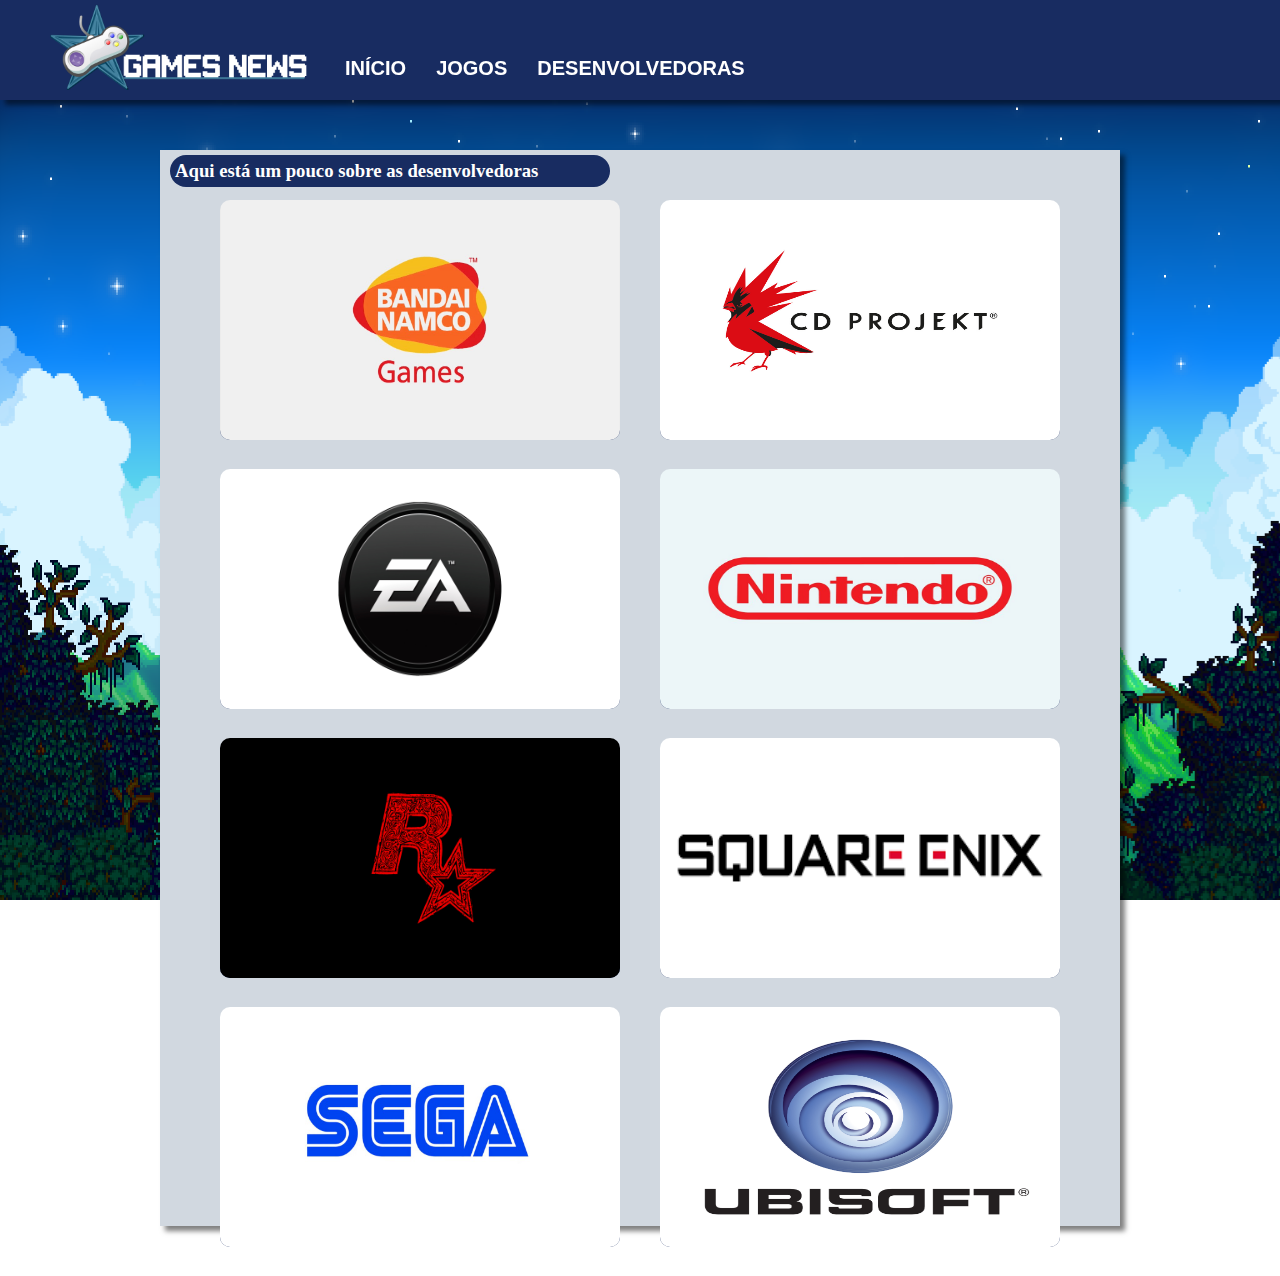
<file: Trabalho Em Construção/Trabalho Em Construção/Paginas/Desenvolvedoras.html>
<!DOCTYPE html>
<html lang="pt-br">

<head>
    <meta charset="utf-8">
    <meta name="viewport" content="width=device-width, initial-scale=1.0">
    <title>
        Games News
    </title>
    <link rel="stylesheet" href="../estilo/estilo.css">
    <link rel="stylesheet" href="https://use.fontawesome.com/releases/v5.8.2/css/all.css" integrity="sha384-oS3vJWv+0UjzBfQzYUhtDYW+Pj2yciDJxpsK1OYPAYjqT085Qq/1cq5FLXAZQ7Ay" crossorigin="anonymous">

</head>

<body>
    <header>
        <img class="imgLogo" src="../Imagens/LOGO.PNG">
        <nav class="menu">
            <ul>
                <li><a href="../index.html">Início</a></li>
                <li><a href="../Paginas/Jogos.html">Jogos</a></li>
                <li><a href="../Paginas/Desenvolvedoras.html">Desenvolvedoras</a></li>

            </ul>
            <div class="icones">
                <i class="fab fa-facebook-f"></i>
                <i class="fab fa-instagram"></i>
                <i class="fab fa-twitter"></i>
                <i class="fab fa-youtube"></i>
            </div>
        </nav>
    </header>


    <div class="corpoM">
        <h3>Aqui está um pouco sobre as desenvolvedoras</h3>
        <div id="box">
            <ul class="estilizacao">
                <li>
                    <img src="../Imagens/Desenvolvedoras/bandai.jpg">
                    <div class="conteudo">
                        <p class="nome-secao">Bandai Namco</p>
                        <p class="descricao">31 de março de 2006</p>
                        <a href="" class="btn-more">Ver mais</a>
                    </div>
                </li>
                <li>
                    <img src="../Imagens/Desenvolvedoras/cd.jpg">
                    <div class="conteudo">
                        <p class="nome-secao">Cd Projekt</p>
                        <p class="descricao">1994</p>
                        <a href="" class="btn-more">Ver mais</a>
                    </div>
                </li>
                <li>
                    <img src="../Imagens/Desenvolvedoras/Ea.png">
                    <div class="conteudo">
                        <p class="nome-secao">Eletronic Arts 3</p>
                        <p class="descricao">28 de maio de 1982</p>
                        <a href="" class="btn-more">Ver mais</a>
                    </div>
                </li>
                <li>
                    <img src="../Imagens/Desenvolvedoras/Nintendo.jpg">
                    <div class="conteudo">
                        <p class="nome-secao">Nintendo</p>
                        <p class="descricao">23 de setembro de 1889</p>
                        <a href="" class="btn-more">Ver mais</a>
                    </div>
                </li>
                <li>
                    <img src="../Imagens/Desenvolvedoras/rock.jpg">
                    <div class="conteudo">
                        <p class="nome-secao">Rockstar</p>
                        <p class="descricao">dezembro de 1998</p>
                        <a href="" class="btn-more">Ver mais</a>
                    </div>
                </li>
                <li>
                    <img src="../Imagens/Desenvolvedoras/se.png">
                    <div class="conteudo">
                        <p class="nome-secao">Square Enix</p>
                        <p class="descricao">abril de 2003</p>
                        <a href="" class="btn-more">Ver mais</a>
                    </div>
                </li>
                <li>
                    <img src="../Imagens/Desenvolvedoras/sega.jpg">
                    <div class="conteudo">
                        <p class="nome-secao">SEGA</p>
                        <p class="descricao">3 de junho de 1960</p>
                        <a href="" class="btn-more">Ver mais</a>

                    </div>
                </li>
                <li>
                    <img src="../Imagens/Desenvolvedoras/ubisfot.jpg">
                    <div class="conteudo">
                        <p class="nome-secao">Ubisoft</p>
                        <p class="descricao">12 de março de 1986</p>
                        <a href="" class="btn-more">Ver mais</a>
                    </div>
                </li>

            </ul>
        </div>


    </div>
</body>

</html>
</file>
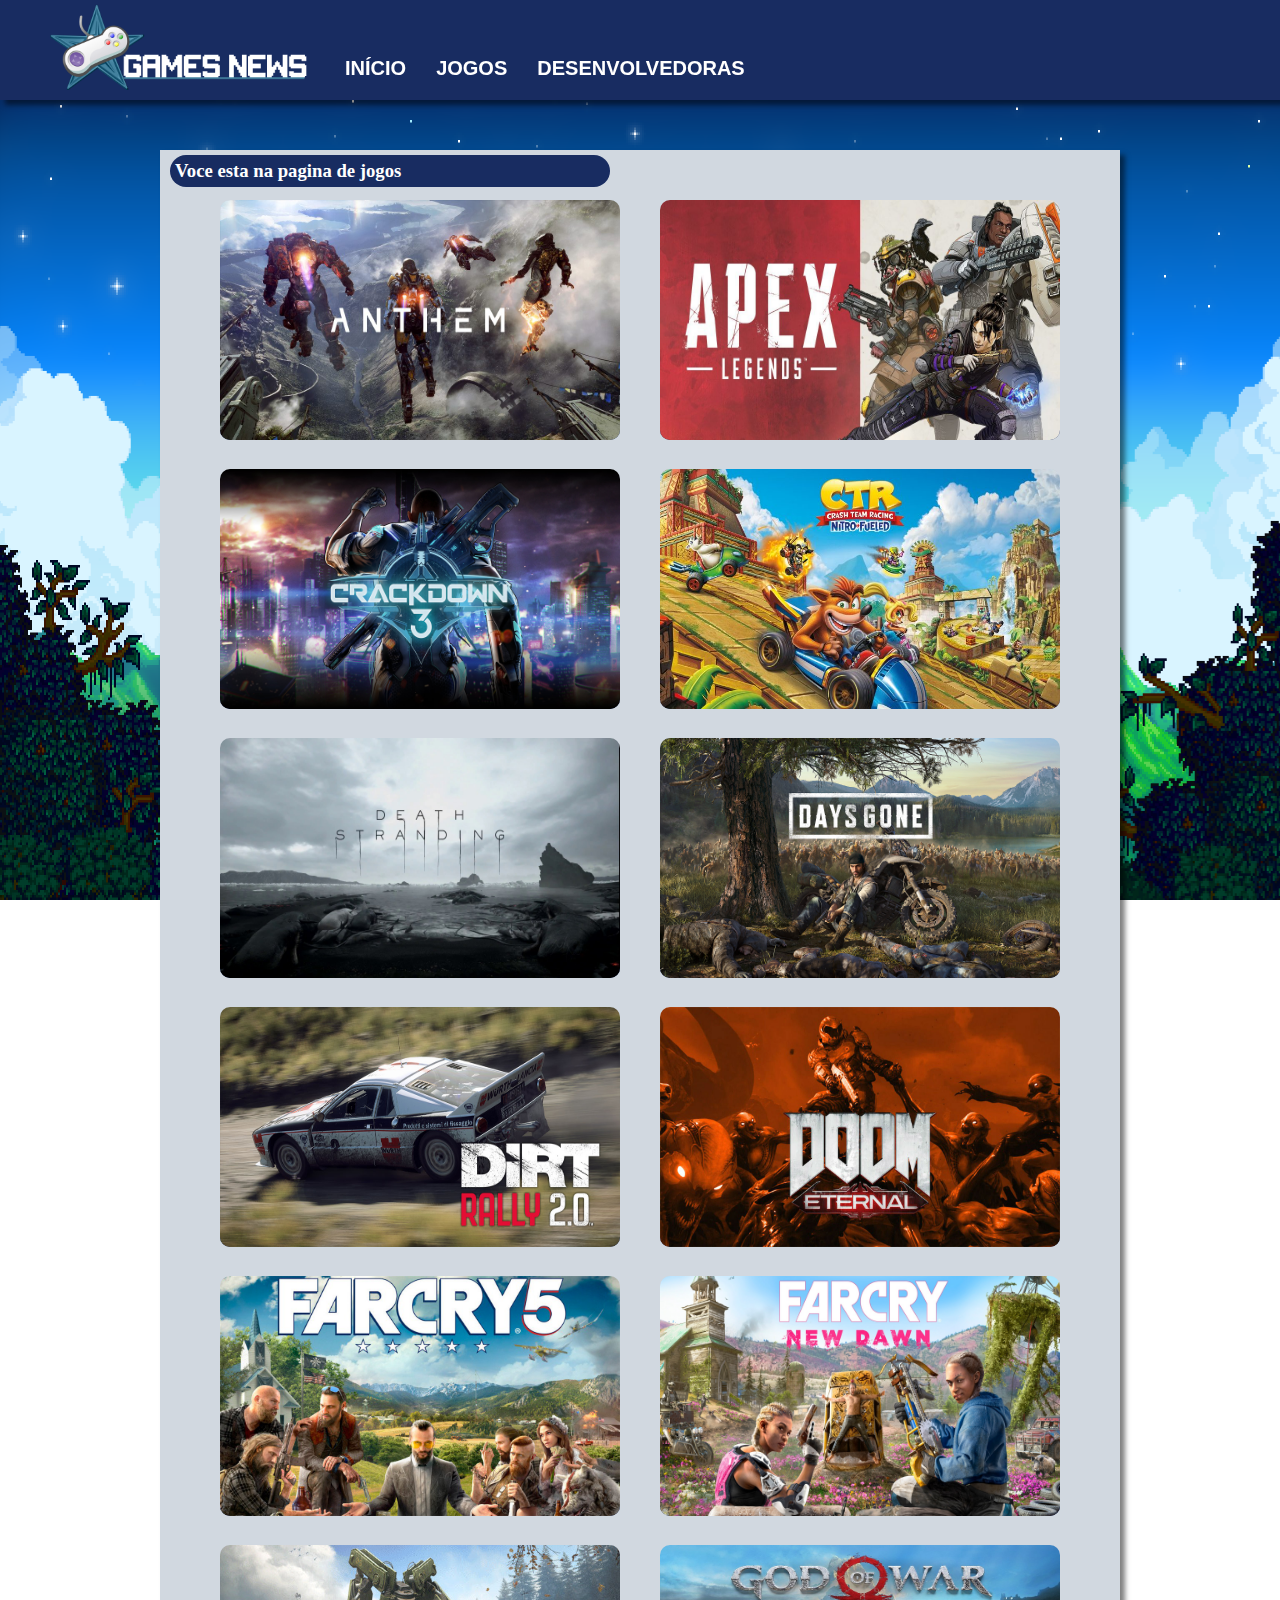
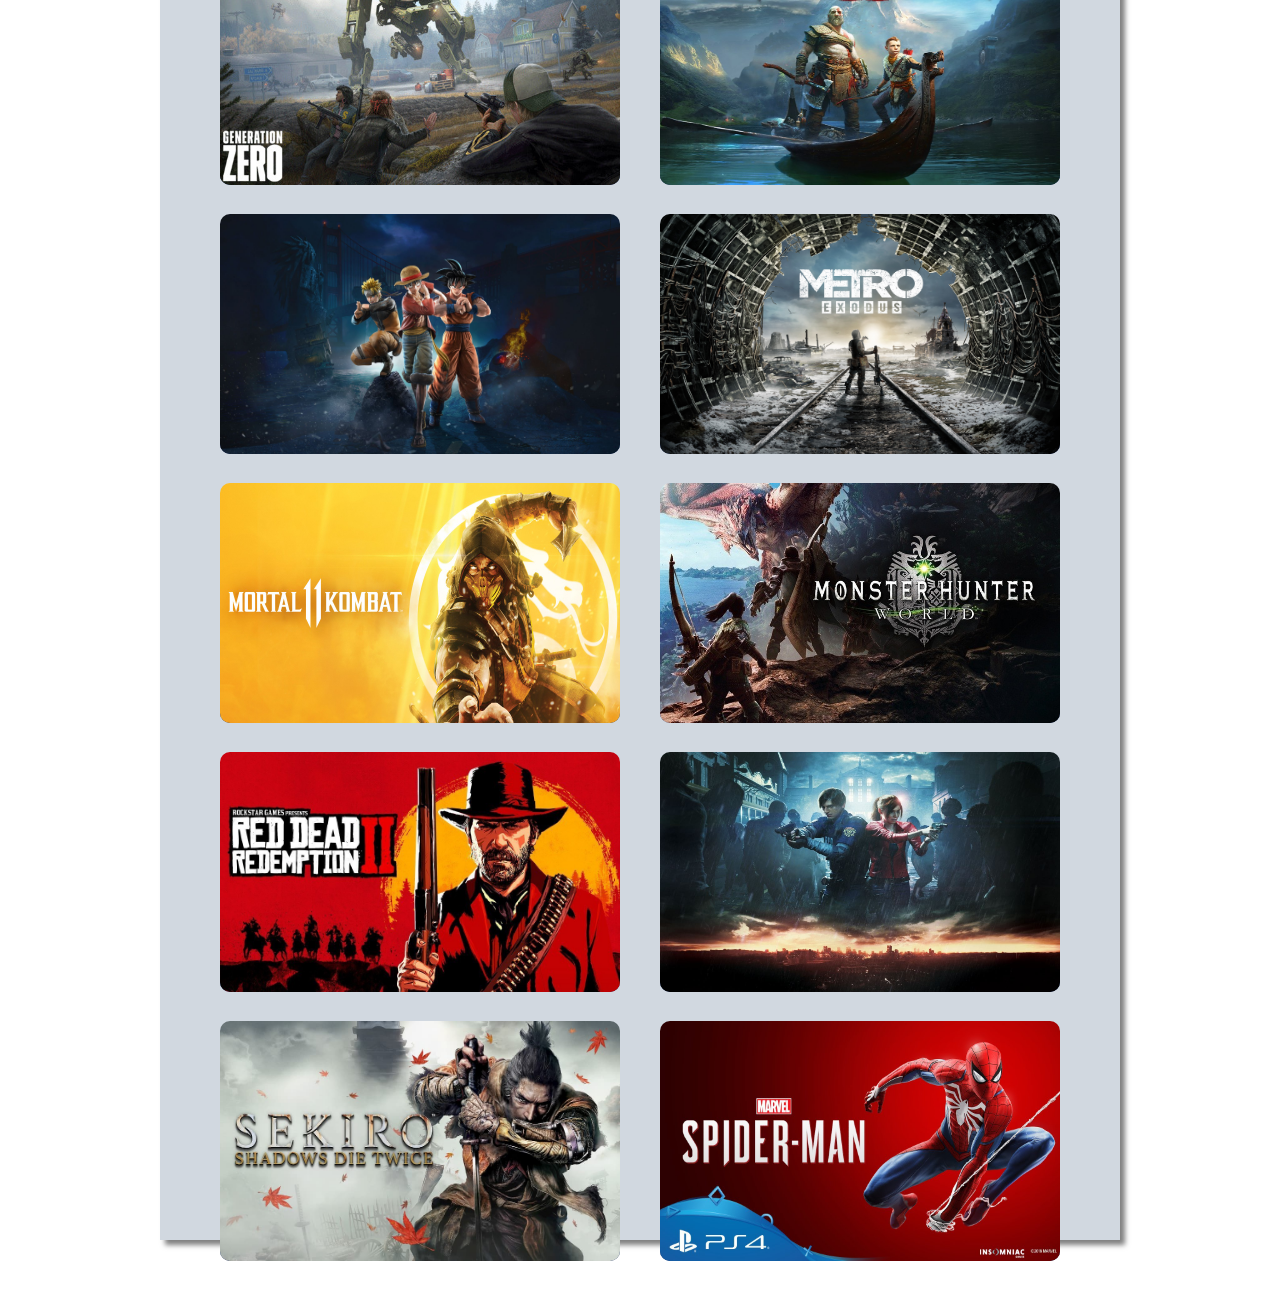
<file: Trabalho Em Construção/Trabalho Em Construção/Paginas/Jogos.html>
<!DOCTYPE html>
<html lang="pt-br">

<head>
    <meta charset="utf-8">
    <meta name="viewport" content="width=device-width, initial-scale=1.0">
    <title>
        Games News

    </title>
    <link rel="stylesheet" href="../estilo/estilo.css">
    <link rel="stylesheet" href="https://use.fontawesome.com/releases/v5.8.2/css/all.css" integrity="sha384-oS3vJWv+0UjzBfQzYUhtDYW+Pj2yciDJxpsK1OYPAYjqT085Qq/1cq5FLXAZQ7Ay" crossorigin="anonymous">

</head>

<body>
    <header>
        <img class="imgLogo" src="../Imagens/LOGO.PNG">
        <nav class="menu">
            <ul>
                <li><a href="../index.html">Início</a></li>
                <li><a href="../Paginas/Jogos.html">Jogos</a></li>
                <li><a href="../Paginas/Desenvolvedoras.html">Desenvolvedoras</a></li>
            </ul>
            <div class="icones">
                <i class="fab fa-facebook-f"></i>
                <i class="fab fa-instagram"></i>
                <i class="fab fa-twitter"></i>
                <i class="fab fa-youtube"></i>
            </div>
        </nav>
    </header>
    <div class="corpoM">
        <h3>Voce esta na pagina de jogos</h3>
        <div id="box">
            <ul class="estilizacao">
                <li>
                    <img src="../Imagens/JOGOS/anthem.jpg">
                    <div class="conteudo">
                        <p class="nome-secao">Anthem</p>
                        <p class="descricao">22 de fevereiro de 2019</p>
                        <a href="" class="btn-more">Ver mais</a>
                    </div>
                </li>
                <li>
                    <img src="../Imagens/JOGOS/apex.jpg">
                    <div class="conteudo">
                        <p class="nome-secao">Apex</p>
                        <p class="descricao">4 de fevereiro de 2019</p>
                        <a href="" class="btn-more">Ver mais</a>
                    </div>
                </li>
                <li>
                    <img src="../Imagens/JOGOS/crack.jpg">
                    <div class="conteudo">
                        <p class="nome-secao">CrackDown 3</p>
                        <p class="descricao">15 de fevereiro de 2019</p>
                        <a href="" class="btn-more">Ver mais</a>
                    </div>
                </li>
                <li>
                    <img src="../Imagens/JOGOS/crash.jpg">
                    <div class="conteudo">
                        <p class="nome-secao">CTR Crash team racing</p>
                        <p class="descricao">21 de junho de 2019</p>
                        <a href="" class="btn-more">Ver mais</a>
                    </div>
                </li>
                <li>
                    <img src="../Imagens/JOGOS/Death.jpg">
                    <div class="conteudo">
                        <p class="nome-secao">Death Stranding</p>
                        <p class="descricao">8 de novembro de 2019</p>
                        <a href="" class="btn-more">Ver mais</a>
                    </div>
                </li>
                <li>
                    <img src="../Imagens/JOGOS/Dg.jpg">
                    <div class="conteudo">
                        <p class="nome-secao">DaysGone</p>
                        <p class="descricao">26 de abril de 2019</p>
                        <a href="" class="btn-more">Ver mais</a>
                    </div>
                </li>
                <li>
                    <img src="../Imagens/JOGOS/dirt.jpg">
                    <div class="conteudo">
                        <p class="nome-secao">Dirt Rally 2.0</p>
                        <p class="descricao">Melhores musicas</p>
                        <a href="" class="btn-more">Ver mais</a>

                    </div>
                </li>
                <li>
                    <img src="../Imagens/JOGOS/doom.jpg">
                    <div class="conteudo">
                        <p class="nome-secao">Doom Eternal</p>
                        <p class="descricao">M22 de novembro de 2019</p>
                        <a href="" class="btn-more">Ver mais</a>
                    </div>
                </li>
                <li>
                    <img src="../Imagens/JOGOS/fac5.jpeg">
                    <div class="conteudo">
                        <p class="nome-secao">Far Cry 5</p>
                        <p class="descricao">27 de março de 2018</p>
                        <a href="../Paginas/WikiJogo.html" class="btn-more">Ver mais</a>
                    </div>
                </li>
                <li>
                    <img src="../Imagens/JOGOS/fcnw.jpg">
                    <div class="conteudo">
                        <p class="nome-secao">Far Cry New Dawn</p>
                        <p class="descricao">15 de fevereiro de 2019</p>
                        <a href="" class="btn-more">Ver mais</a>
                    </div>
                </li>
                <li>
                    <img src="../Imagens/JOGOS/gene.jpg">
                    <div class="conteudo">
                        <p class="nome-secao">Generation Zero</p>
                        <p class="descricao">26 de março de 2019</p>
                        <a href="" class="btn-more">Ver mais</a>
                    </div>
                </li>
                <li>
                    <img src="../Imagens/JOGOS/god.jpg">
                    <div class="conteudo">
                        <p class="nome-secao">God Of War</p>
                        <p class="descricao">20 de abril de 2018</p>
                        <a href="" class="btn-more">Ver mais</a>
                    </div>
                </li>
                <li>
                    <img src="../Imagens/JOGOS/jumpforce.jfif">
                    <div class="conteudo">
                        <p class="nome-secao">Jumpforce</p>
                        <p class="descricao">15 de fevereiro de 2019s</p>
                        <a href="" class="btn-more">Ver mais</a>
                    </div>
                </li>
                <li>
                    <img src="../Imagens/JOGOS/metro.jpeg">
                    <div class="conteudo">
                        <p class="nome-secao">Metro exodus</p>
                        <p class="descricao">Melhores musicas</p>
                        <a href="" class="btn-more">Ver mais</a>
                    </div>
                </li>
                <li>
                    <img src="../Imagens/JOGOS/mortal.jpg">
                    <div class="conteudo">
                        <p class="nome-secao">Mortal Kombat 11</p>
                        <p class="descricao">23 de abril de 2019</p>
                        <a href="" class="btn-more">Ver mais</a>
                    </div>
                </li>
                <li>
                    <img src="../Imagens/JOGOS/monster%20hunter.jpg">
                    <div class="conteudo">
                        <p class="nome-secao">Monster Hunter World</p>
                        <p class="descricao">26 de janeiro de 2018</p>
                        <a href="" class="btn-more">Ver mais</a>
                    </div>
                </li>
                <li>
                    <img src="../Imagens/JOGOS/red.jpg">
                    <div class="conteudo">
                        <p class="nome-secao">Red Dead Redemption 2</p>
                        <p class="descricao">26 de outubro de 2018</p>
                        <a href="" class="btn-more">Ver mais</a>
                    </div>
                </li>
                <li>
                    <img src="../Imagens/JOGOS/res.jpg">
                    <div class="conteudo">
                        <p class="nome-secao">Resident Evil 2</p>
                        <p class="descricao">25 de janeiro de 2019</p>
                        <a href="" class="btn-more">Ver mais</a>
                    </div>
                </li>
                <li>
                    <img src="../Imagens/JOGOS/Sekiro.jpeg">
                    <div class="conteudo">
                        <p class="nome-secao">Sekiro Shadows Die Twice</p>
                        <p class="descricao">22 de março de 2019</p>
                        <a href="" class="btn-more">Ver mais</a>
                    </div>
                </li>
                <li>
                    <img src="../Imagens/JOGOS/spider.jpg">
                    <div class="conteudo">
                        <p class="nome-secao">Spider Man</p>
                        <p class="descricao"> 7 de setembro de 2018</p>
                        <a href="" class="btn-more">Ver mais</a>
                    </div>

                </li>

            </ul>
        </div>

    </div>

</body>

</html>
</file>
<file: Trabalho Em Construção/Trabalho Em Construção/estilo/estilo.css>
#box {
    width: 880px;
    height: auto;
    margin: 15px auto;
    display: block;
    margin-bottom: 50px;
    top: 30px;
    position: relative;
}

#box:after {
    display: block;
    content: '.';
    line-height: 0;
    visibility: hidden;
}

.estilizacao {
    display: block;
    width: 880px;
    list-style: none;
}

.estilizacao li {
    position: relative;
    display: block;
    float: left;
    width: 400px;
    height: 229px;
    margin: 20px;
    cursor: pointer;
}

.estilizacao li img {
    width: 100%;
    height: 105%;
    display: block;
    z-index: 999;
    position: absolute;
    transition: .5s;
    border-radius: 10px;
}

.conteudo {
    display: block;
    width: 100%;
    height: 80px;
    background-color: #182C61;
    overflow: hidden;
    color: #fff;
    margin-top: 160px;
    border-radius: 10px;
}

.estilizacao li:hover img {
    margin-top: -80px;
}

.conteudo p {
    display: block;
    color: #fff;
    position: relative;
    float: left;
    width: 250px;
    margin: 10px;
    margin-bottom: 0;
    font-family: sans-serif;
    text-indent: 10px;

}

.btn-more {
    display: block;
    text-decoration: none;
    color: #fff;
    position: relative;
    float: right;
    padding: 3px 10px;
    background: #AE2341;
    border-radius: 4px;
    margin: 10px;
}

.nome-secao {
    font-size: 18px;
}

.descricao {
    font-size: 14px;
}

.desenv img {
    float: left;
    width: 400px;
    height: 240px;
}

.nomes {
    float: right;
    margin-top: 100px;
    margin-left: 10px;
}


/*-------------------------------------------------------------------*/
* {
    padding: 0;
    margin: 0;

}


body {
    background-image: url(../Imagens/BODY.jpg);
    background-attachment: fixed;
    background-repeat: round;

}

/*#004078 --- azul dahora*/
header {
    background: #182C61;
    height: 100px;
    width: 100%;
    position: fixed;
    top: 0;
    z-index: 9999;
    box-shadow: 5px 5px 5px rgba(0, 0, 0, 0.5);

}

.menu li {
    float: left;
    display: inline-block;
    font-weight: bold;
    padding: 15px;
    font-family: sans-serif;
    margin-top: 42px;
    font-size: 20px;
    text-transform: uppercase;

}

li a {
    text-decoration: none;
    color: white;
}


.icones {
    font-size: 30px;
    color: white;
    margin-top: 30px;
    float: right;
    margin-right: 105px;

}

.icones i {
    padding: 10px;
}


.corpoM {
    background: #d1d8e0;
    width: 960px;
    margin: auto;
    height: 100%;
    /*        opacity: 0.8;*/
    margin-top: 150px;
    box-shadow: 5px 5px 5px rgba(0, 0, 0, 0.5);
    position: relative;
}

.corpoM h3 {
    margin-top: 5px;
    margin-left: 10px;
    position: absolute;
    background-color: #182C61;
    color: white;
    padding: 5px;
    width: 430px;
    border-radius: 20px;
}

.imgLogo {
    float: left;
    width: 280px;
    height: 100px;
    margin-top: -10px;
    margin-left: 50px;

}

.imagNews {
    position: relative;
    z-index: 1;
    height: 400px;
}

.imagNews img {
    position: absolute;
    height: 300px;
    width: 470px;
    right: 15px;
    top: 45px;
    border-radius: 10px;
    border-style: solid;
}

.imagNews p {
    width: 450px;
    position: absolute;
    right: 0px;
    bottom: 50px;
    text-align: center;
    font-family: sans-serif;
    font-weight: bolder;
    font-size: 16px;
    color: white;
}

.imagNews h1 {
    position: absolute;
    right: 20px;
    bottom: 95px;
    color: white;
    font-family: sans-serif;
}

.imagNews section {
    position: relative;
    top: 45px;
    height: 300px;
    border-style: solid;
    border-radius: 10px;
    width: 441px;
    left: 10px;

}

.imagNews section p {
    height: 10px;
    width: 290px;
    position: absolute;
    left: 70px;
    top: 130px;
    text-align: left;
    font-family: monospace;
    font-weight: bolder;
    font-size: 22px;
    color: black;
}

.imagNews section h1 {
    font-size: 35px;
    position: absolute;
    left: 80px;
    top: 80px;
    color: black;
    font-family: sans-serif;
}

.endNews {
    position: relative;
    background-color: #182C61;
    width: 455px;
    bottom: 0px;
    left: 0px;
    border-radius: 20px;
}

.endNews h2 {
    margin-left: 60px;
    margin-top: 50px;
    color: white;
    padding: 5px;

}

.miniNews {
    position: relative;
    width: 420px;
    height: 185px;
}

.miniNews img {
    position: absolute;
    left: 30px;
    top: 0;
    height: 150px;
    width: 230px;
    border-radius: 20px;
    margin-top: 30px;
}

.miniNews div p {
    position: absolute;
    top: 65px;
    margin-left: 272px;
}

.mrele {
    position: absolute;
    background-color: #182C61;
    width: 455px;
    top: 450px;
    right: 0px;
    border-radius: 20px;
}

.mrele h2 {
    color: white;
    padding: 5px;
    margin-left: 120px;
}

.imagmrele {
    position: relative;
    z-index: 1;
}

.imagmrele img {
    position: absolute;
    height: 240px;
    width: 445px;
    right: 5px;
    top: 35px;
    border-radius: 10px;
}

.imagmrele p {
    width: 450px;
    position: absolute;
    right: 10px;
    top: 236px;
    text-align: right;
    font-family: sans-serif;
    font-weight: bolder;
    font-size: 16px;
    color: white;
}

.imagmrele h1 {
    position: absolute;
    right: 20px;
    top: 205px;
    color: white;
    font-family: sans-serif;
}

.textoG{
    height: 600px;
    
}

.textoG img{
    float: left;
    margin-top: 5%;
    width: 250px;
    padding: 0px;
    border-radius: 30px;
    height: 188px;
    margin-left: 40px;
}

.textoG p{
    float: right;
    width: 65%;
    margin-top: 1%;
    text-align: left;
    padding: 15px;
}

.textoG h1{
    margin-top: 10%;
    padding: 5px;
    margin-left: 500px
}

.wallp{
    position: relative;
}
</file>
